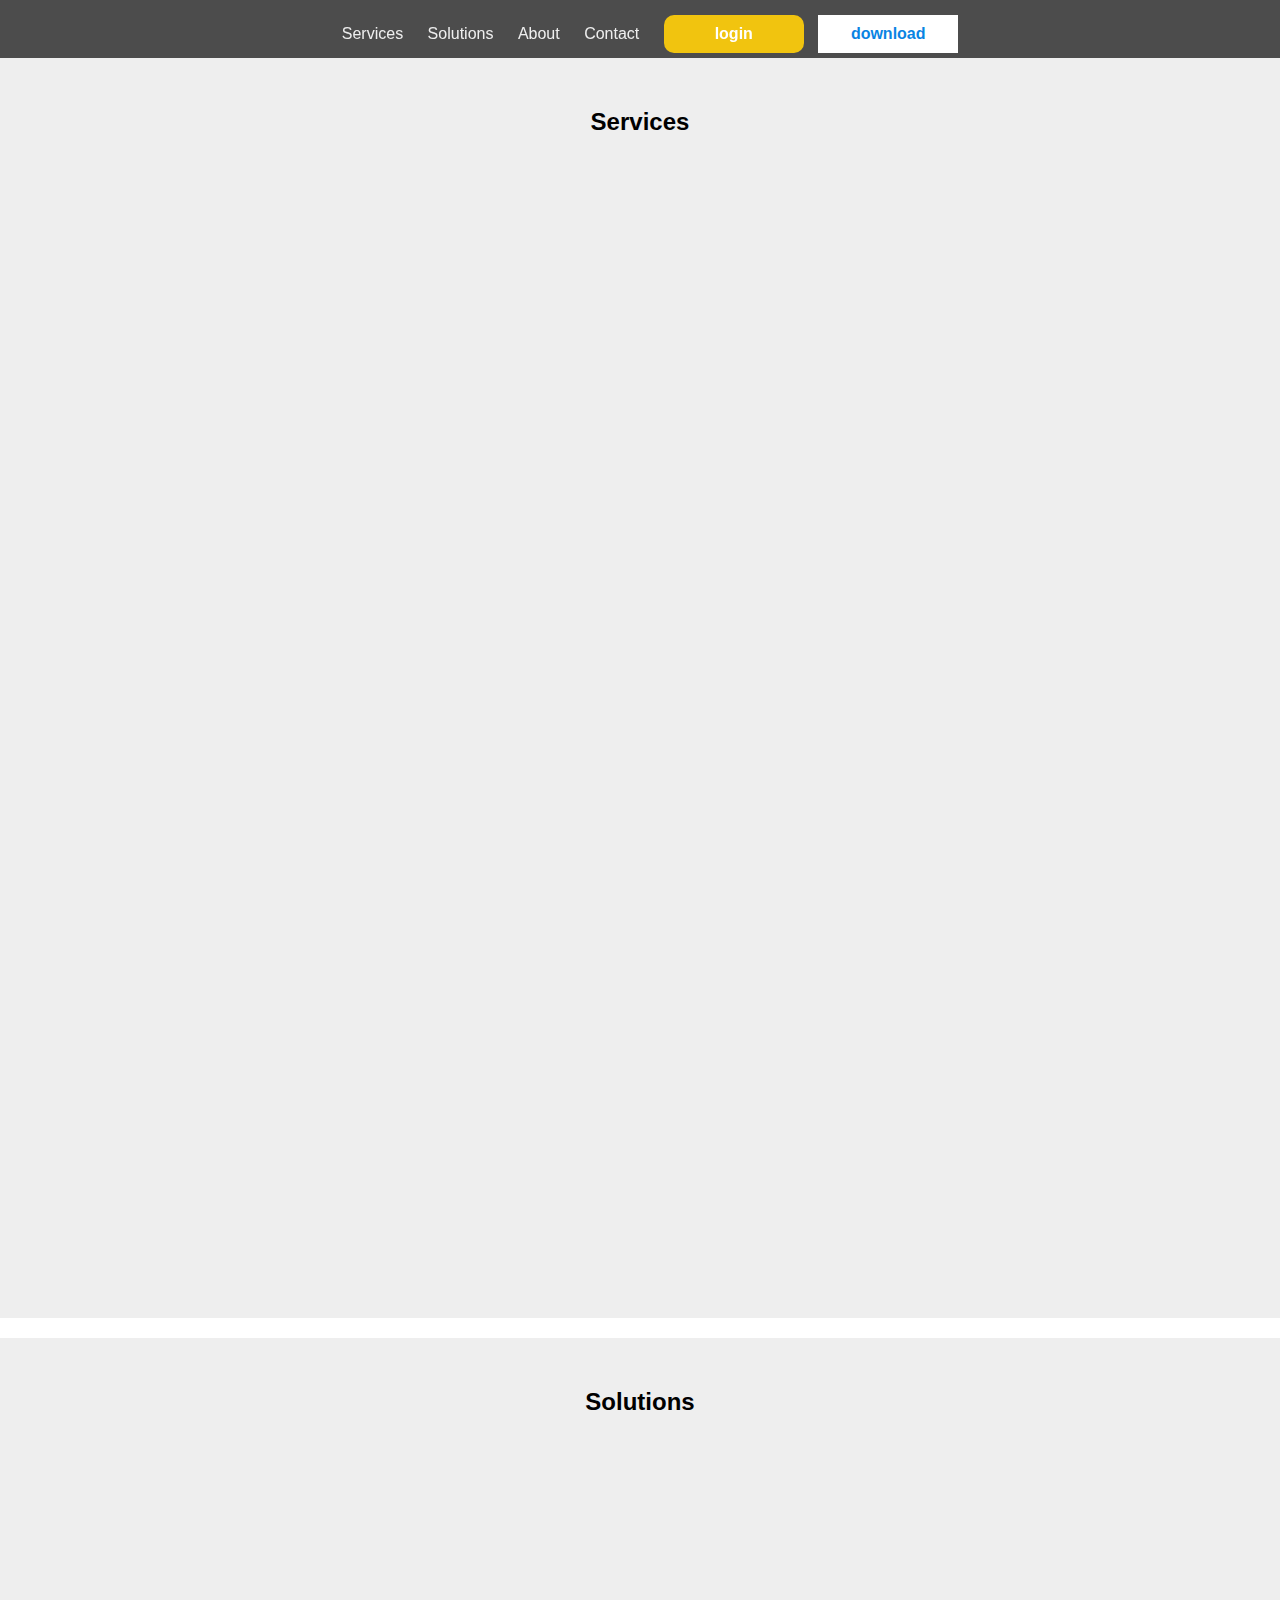
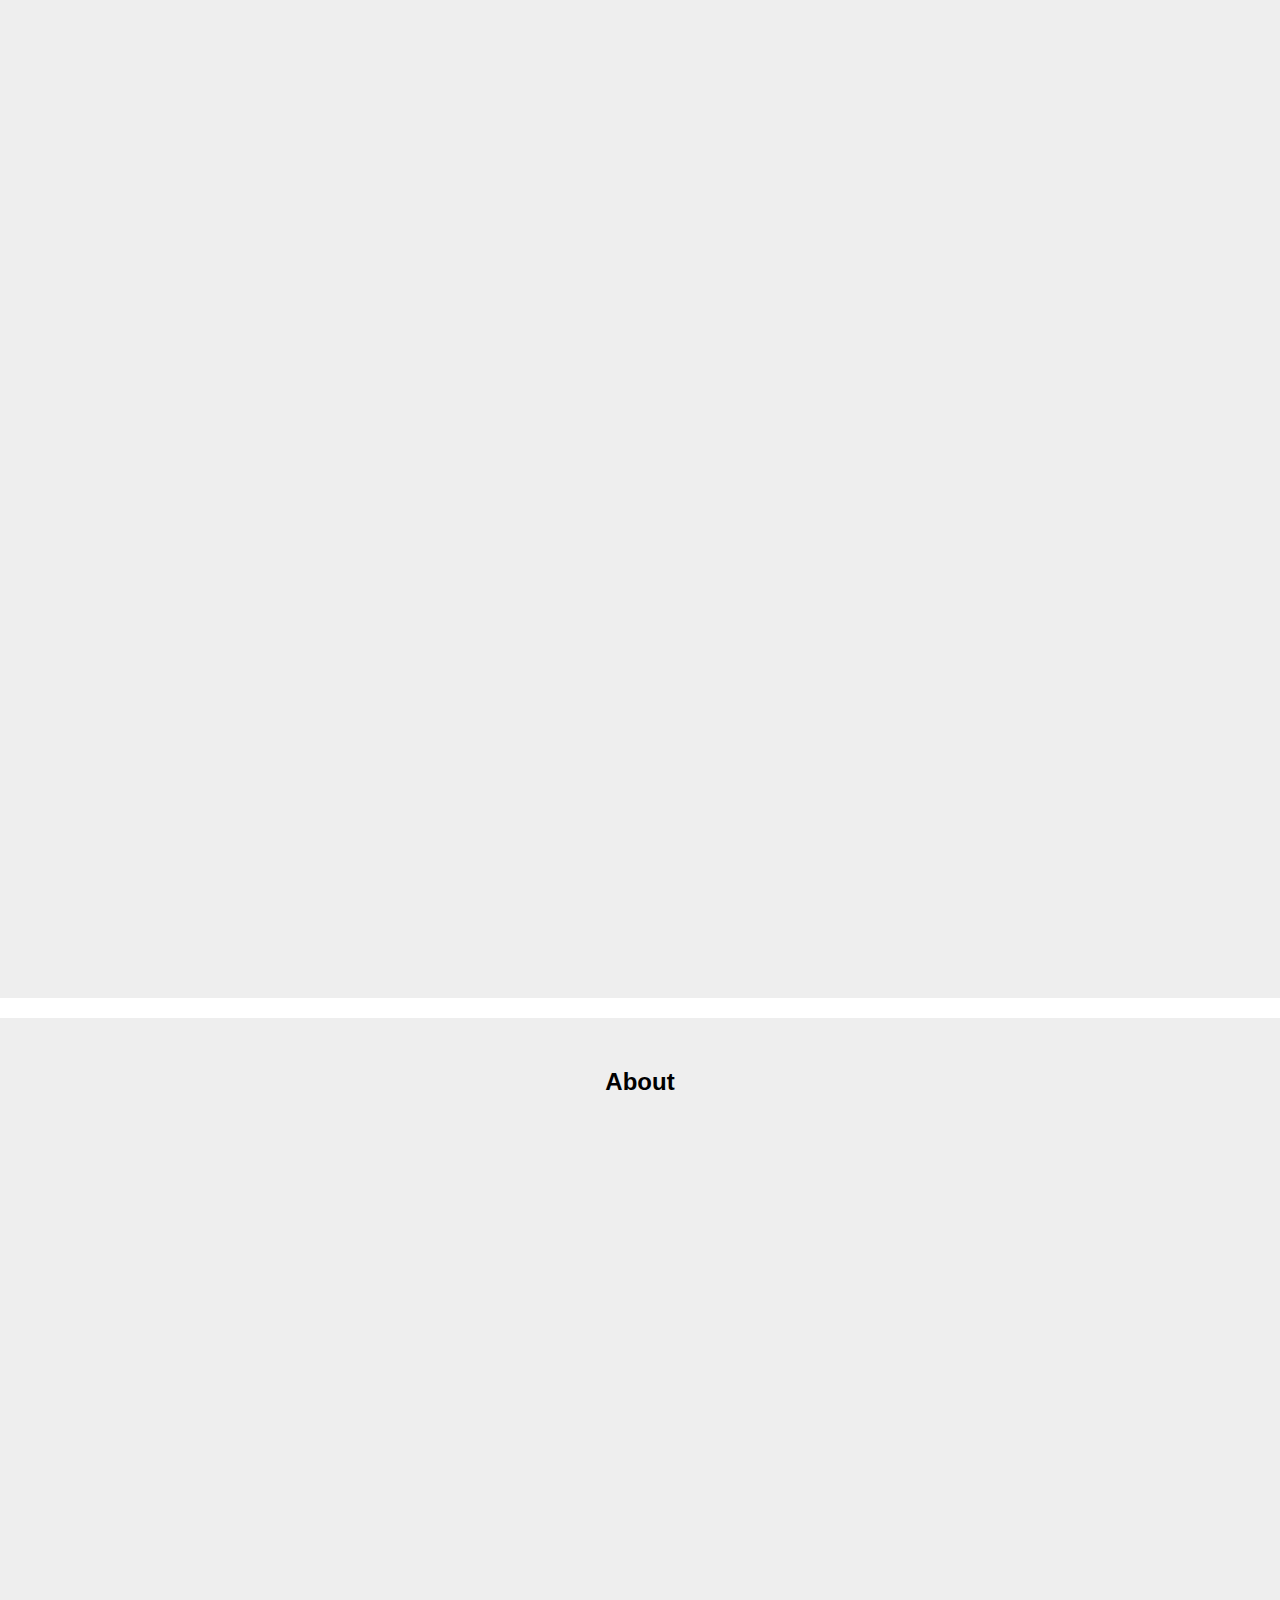
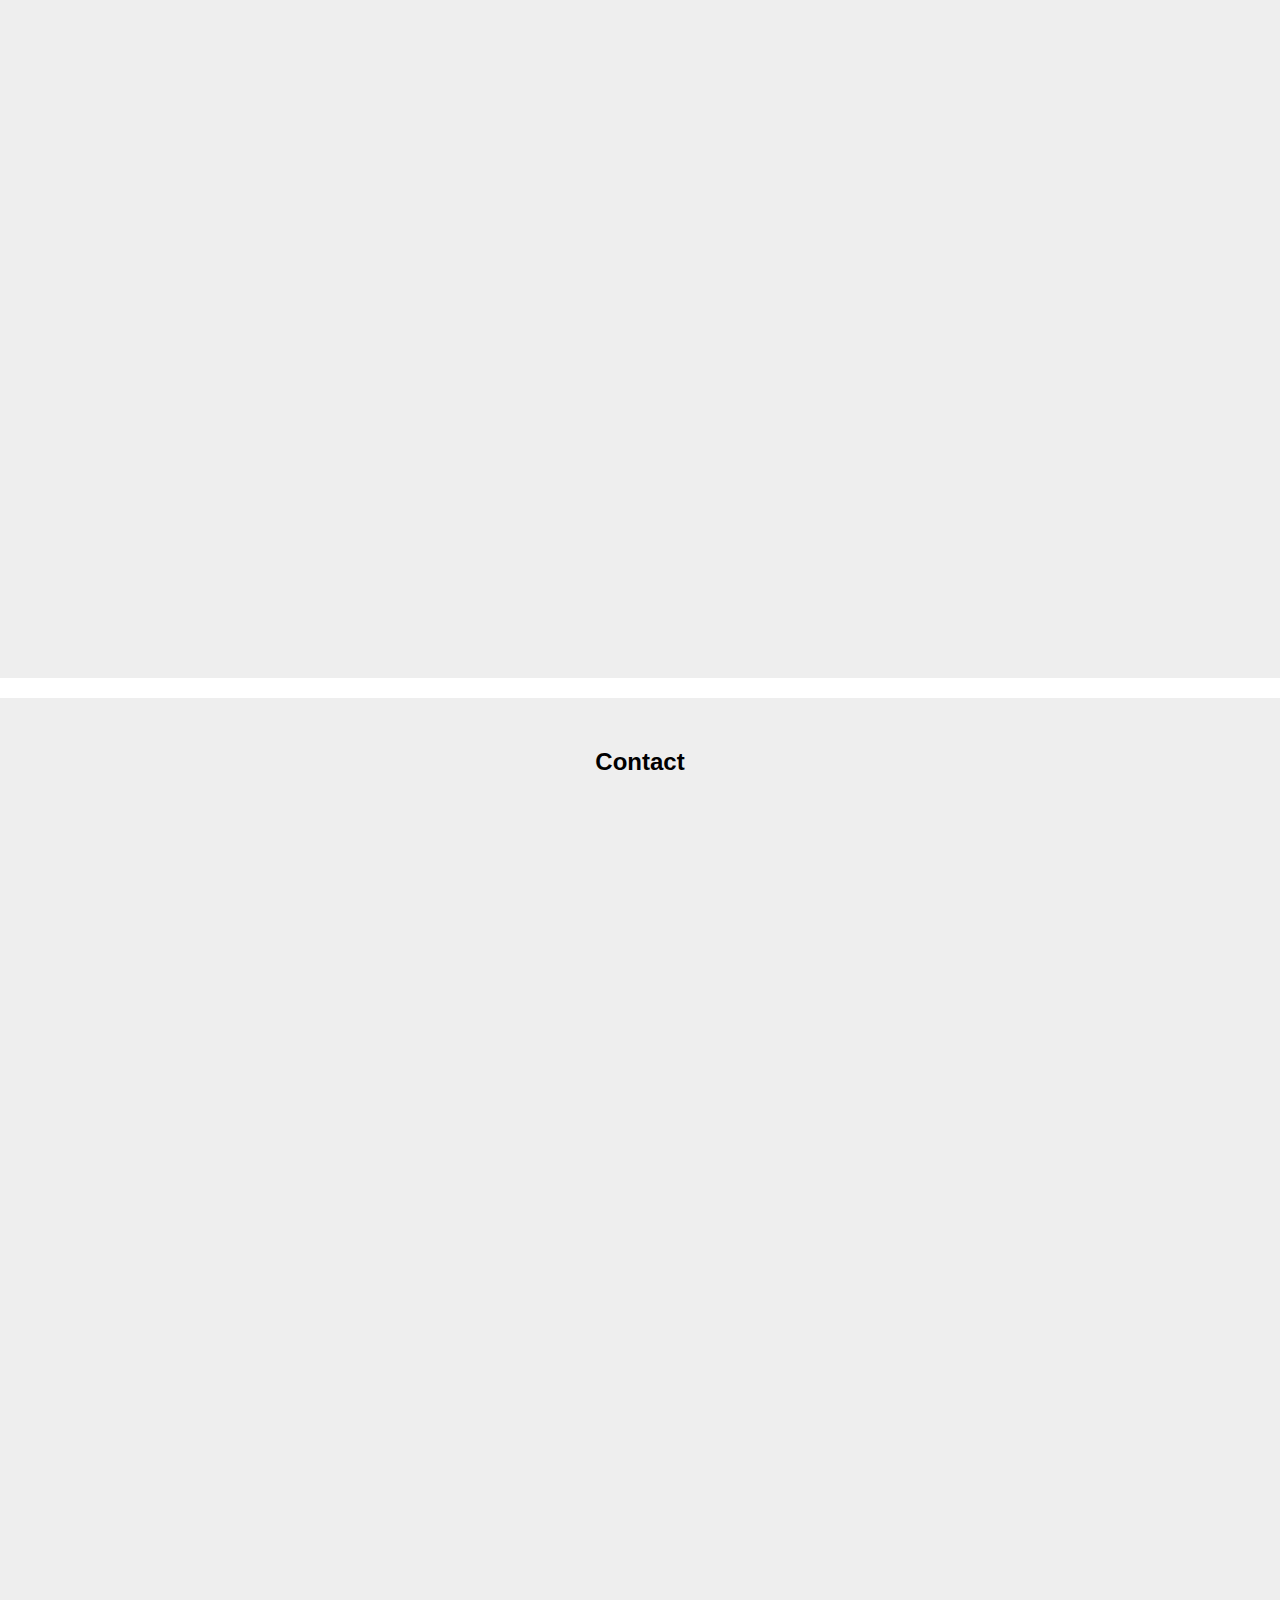
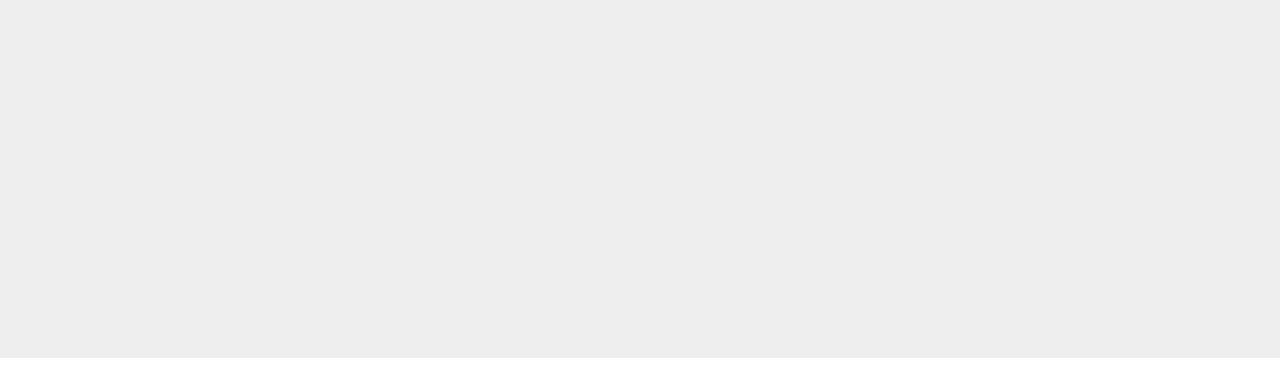
<file: jquery/index.html>
<!DOCTYPE html>
<html lang="en">
<head>
    <meta charset="UTF-8">
    <meta name="viewport" content="width=device-width, initial-scale=1.0">
    <title>jquery Tutorial</title>
    <link rel="stylesheet" href="css/normalize.css">
    <link rel="stylesheet" href="css/all.min.css">
    <link rel="stylesheet" href="css/style.css">
   
</head>
<body>
    <!-- start sections -->
    <ul class="navbar">
        <li> <a href="#" data-scroll="Services">Services</a></li>
        <li> <a href="#"  data-scroll="Solutions">Solutions </a></li>
        <li> <a href="#"  data-scroll="About">About </a></li>
        <li> <a href="#"  data-scroll="Contact">Contact </a></li>
        <button class="buttons-effects from-left">
            <span></span>
            <span>login</span>
        </button>
        <button class="buttons-effects border-left">
            <span></span>
            <span>download</span>
        </button>
        
    </ul>
   <div id="Services" class="block">
    <h2>Services</h2>
   </div>
   <div id="Solutions" class="block">
    <h2>Solutions</h2>
   </div>
   <div id="About" class="block">
    <h2>About</h2>
   </div>
   <div id="Contact" class="block">
    <h2>Contact</h2>
   </div>
   <!-- end sections -->
   <!-- start scroll to top -->
   <a class="scroll-to-top" href="#">
    <i class="fa-solid fa-chevron-up"></i>
   </a>



    <script src="js/jquery-3.7.1.min.js"></script>
    <script src="js/script.js"></script>
</body>
</html>
</file>
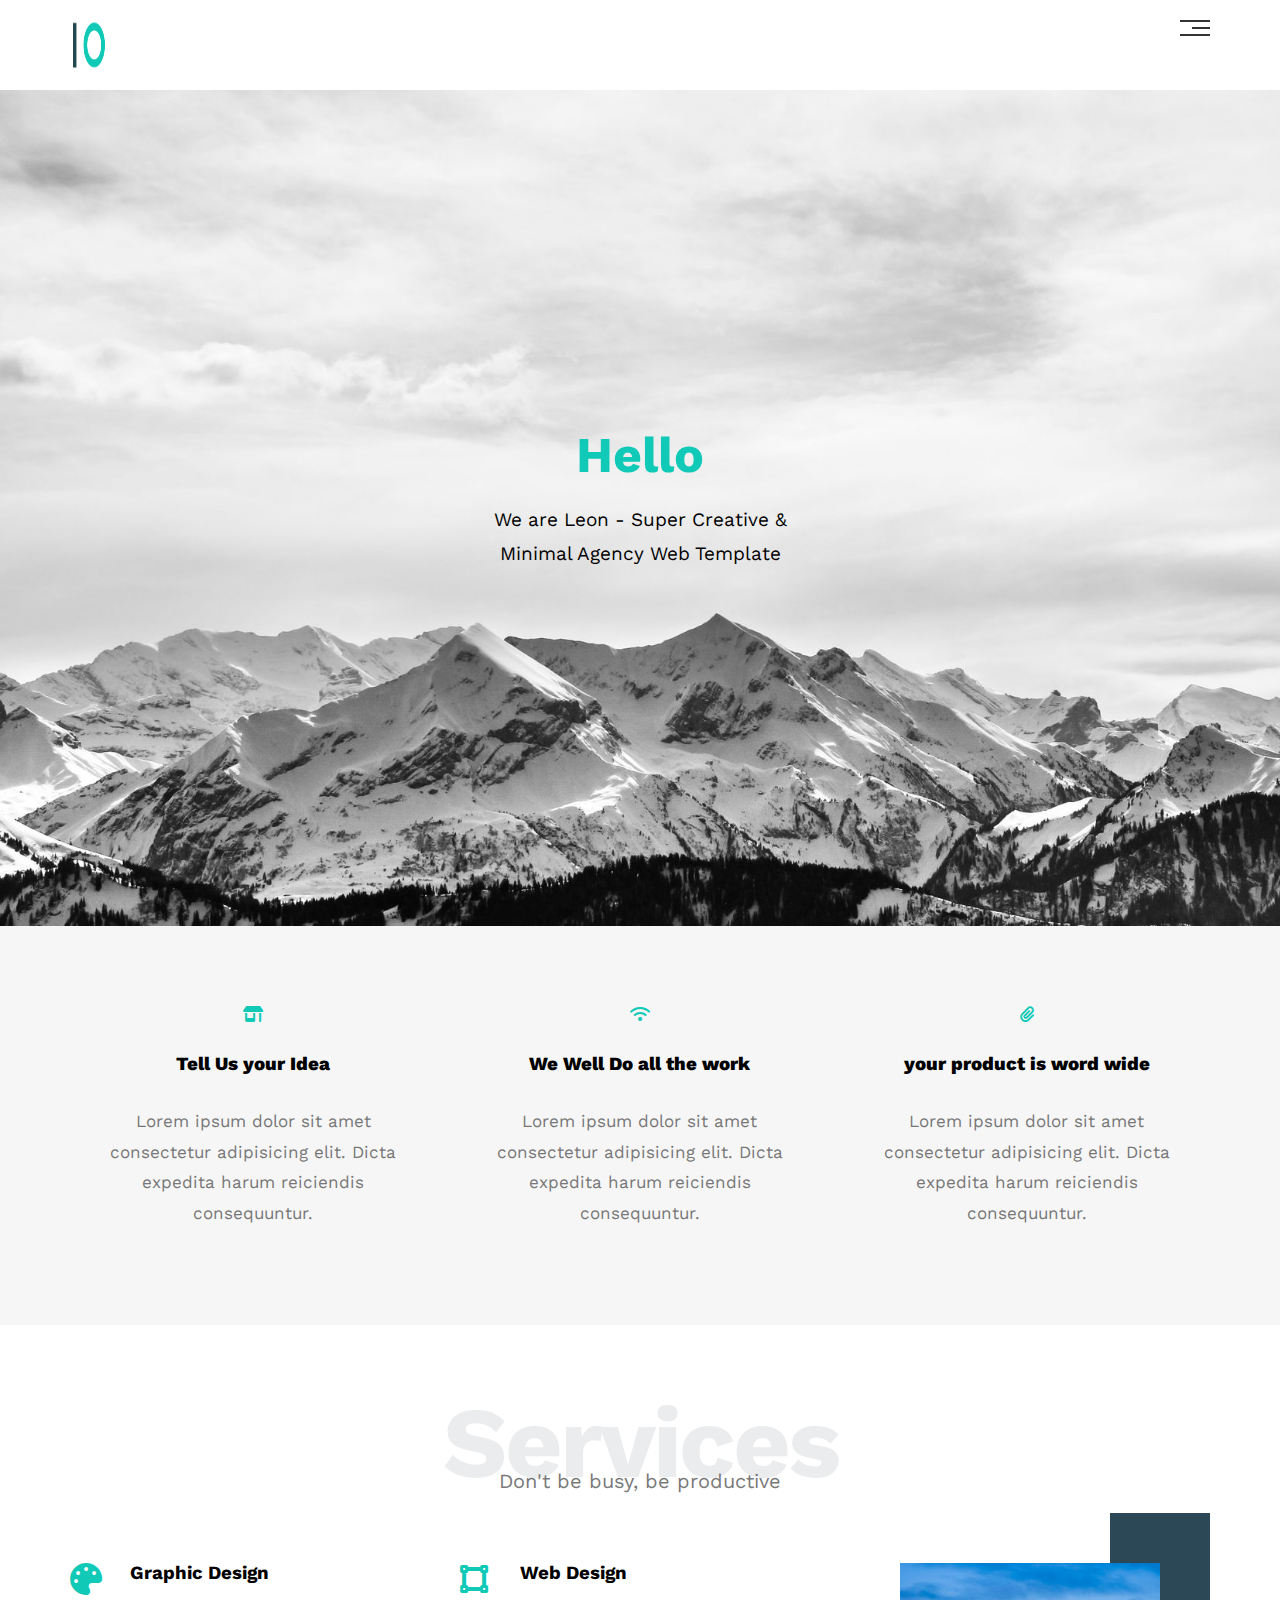
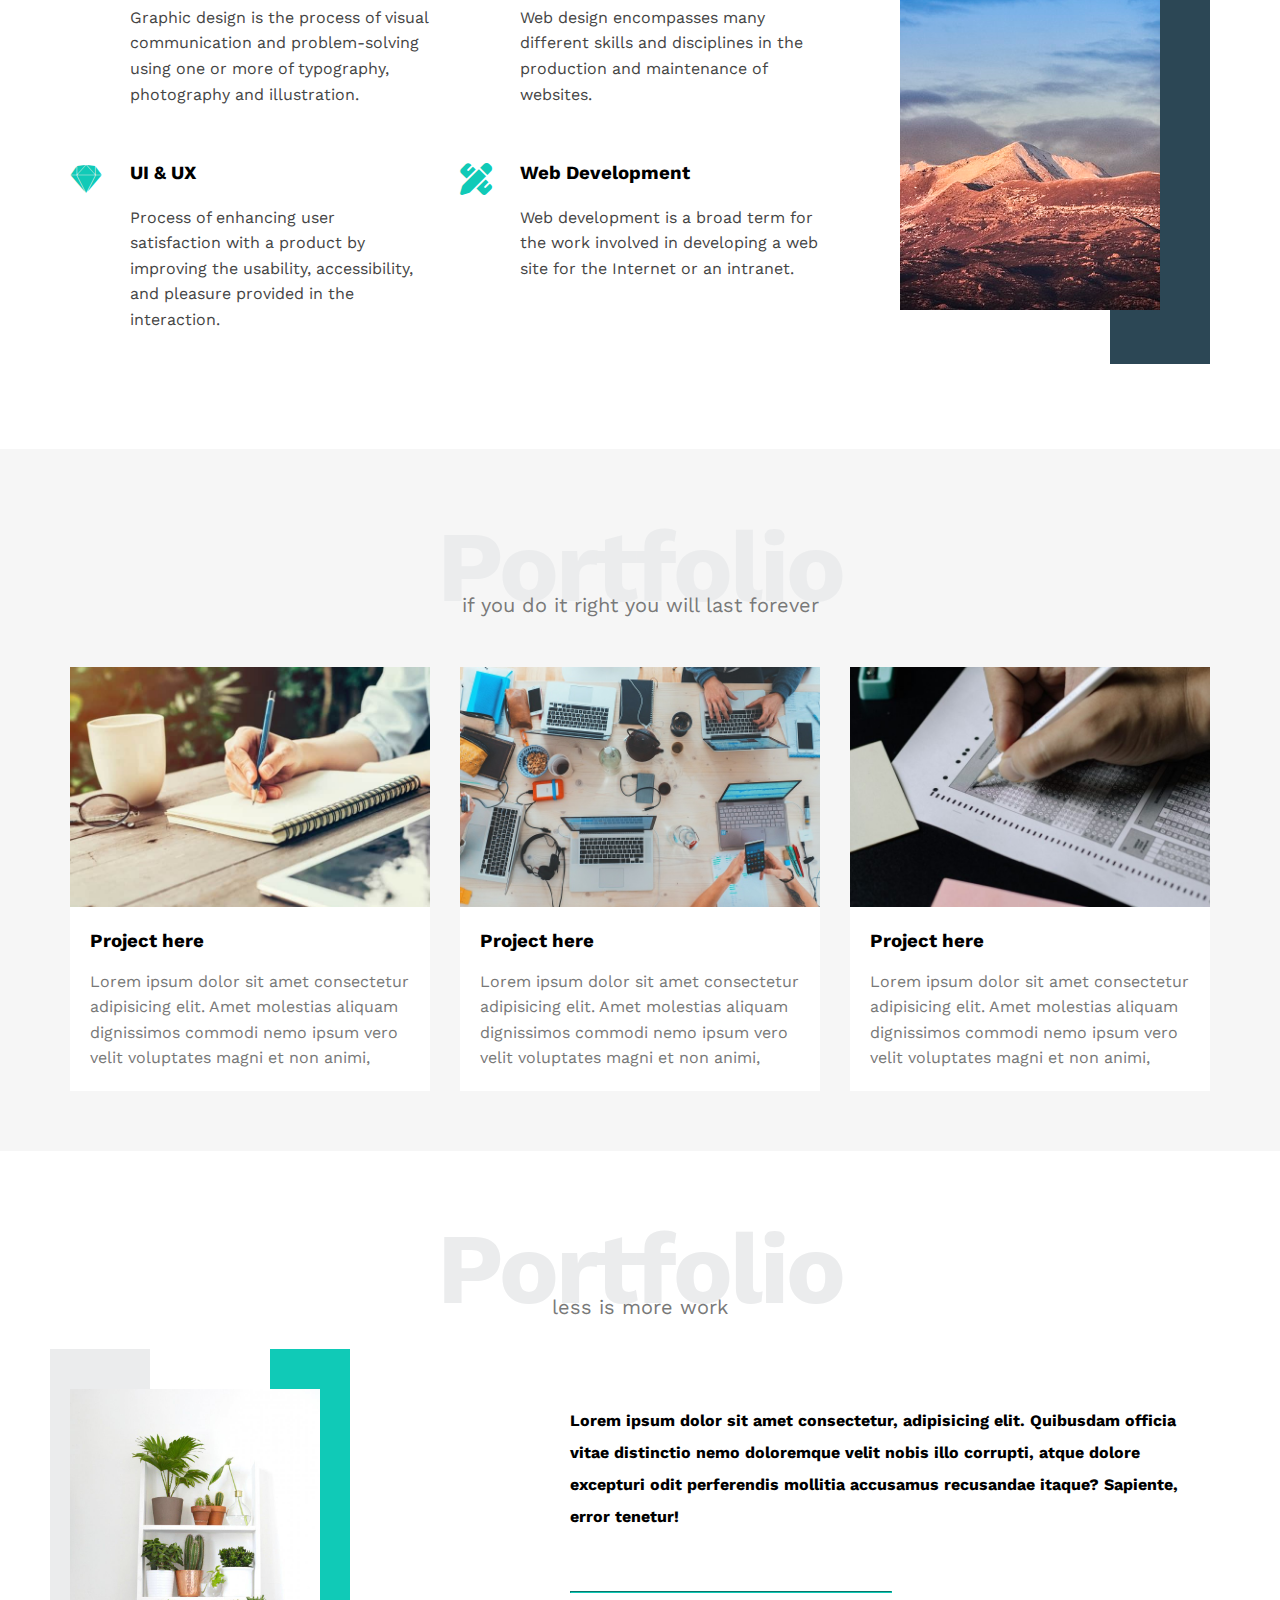
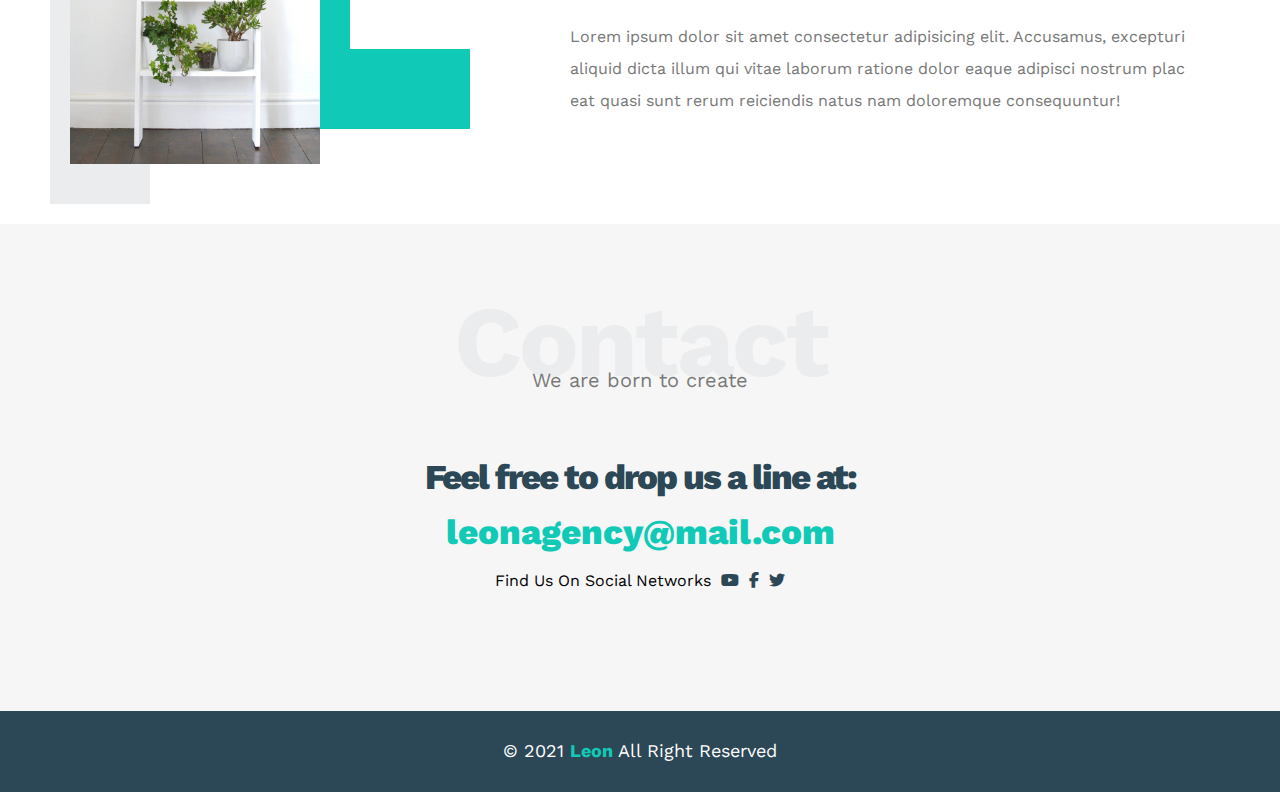
<file: template1/index.html>
<!DOCTYPE html>
<html lang="en">
<head>
    <meta charset="UTF-8">
    <meta name="viewport" content="width=device-width, initial-scale=1.0">
    <title>lean template one</title>
    <!--main template css file--> 
    <link rel="stylesheet" href="css/lean.css">
    <!--Render All elements normally-->
    <link rel="stylesheet" href="css/normalize.css">
    <!--font awesome pour les icones -->
    <link rel="stylesheet" href="css/all.min.css">
    <!--font family-->
    <link rel="preconnect" href="https://fonts.googleapis.com">
    <link rel="preconnect" href="https://fonts.gstatic.com" crossorigin>
    <link href="https://fonts.googleapis.com/css2?family=Work+Sans:ital,wght@0,100..900;1,100..900&display=swap" rel="stylesheet">

</head>
<body>
    <!--start header-->
   
    <div class="header">
        <div class="container">
            <img class="logo"  src="images/logo.png" alt="">
            <div class="links">
                <span class="icon">
                    <span></span>
                    <span></span>
                    <span></span>
                    </span>
                    <ul>
                        <li><a href="#services">Services</a></li>
                        <li><a href="#Portfolio">Portfolio</a></li>
                        <li><a href="#About">About</a></li>
                        <li><a href="#Contact">Contact</a></li>
                    </ul>
                </span>
            </div>
        </div>
    </div>
     <!--end header-->
     <!--start landing section-->
     <div class="landing">
        <div class="intro-text">
            <h1>Hello</h1>
            <p>We are Leon - Super Creative & Minimal Agency Web Template</p>
        </div>
     </div>
     <!--end landing section-->
     <!--start features-->
    <div class="features">
        <div class="container">
            <div class="feat">
                <i class="fa-solid fa-shop"></i>
                <h3>Tell Us your Idea</h3>
                <p>Lorem ipsum dolor sit amet consectetur adipisicing elit. Dicta expedita harum reiciendis consequuntur. </p>
            </div>
            <div class="feat">
                <i class="fa-solid fa-wifi"></i>
                <h3>We Well Do all the work</h3>
                <p>Lorem ipsum dolor sit amet consectetur adipisicing elit. Dicta expedita harum reiciendis consequuntur. </p>
            </div>
            <div class="feat">
                <i class="fa-sharp fa-solid fa-paperclip"></i>
                <h3>your product is word wide</h3>
                <p>Lorem ipsum dolor sit amet consectetur adipisicing elit. Dicta expedita harum reiciendis consequuntur. </p>
            </div>
        </div>
    </div>
<!--end features-->
<!--start services-->
<div class="services" id="services">
    <div class="container">
      <h2 class="special-heading">Services</h2>
      <p>Don't be busy, be productive</p>
      <div class="services-content">
        <div class="col">
          <!-- Start Service -->
          <div class="srv">
            <i class="fas fa-palette fa-2x"></i>
            <div class="text">
              <h3>Graphic Design</h3>
              <p>
                Graphic design is the process of visual communication and problem-solving using one or more of
                typography, photography and illustration.
              </p>
            </div>
          </div>
          <div class="srv">
            <i class="fab fa-sketch fa-2x"></i>
            <div class="text">
              <h3>UI & UX</h3>
              <p>
                Process of enhancing user satisfaction with a product by improving the usability, accessibility, and
                pleasure provided in the interaction.
              </p>
            </div>
          </div>
          <!-- End Service -->
        </div>
        <div class="col">
          <!-- Start Services -->
          <div class="srv">
            <i class="fas fa-vector-square fa-2x"></i>
            <div class="text">
              <h3>Web Design</h3>
              <p>
                Web design encompasses many different skills and disciplines in the production and maintenance of
                websites.
              </p>
            </div>
          </div>
          <div class="srv">
            <i class="fas fa-pencil-ruler fa-2x"></i>
            <div class="text">
              <h3>Web Development</h3>
              <p>
                Web development is a broad term for the work involved in developing a web site for the Internet or an
                intranet.
              </p>
            </div>
          </div>
          <!-- End Services -->
        </div>
        <div class="col">
          <div class="image image-column">
            <img decoding="async" src="images/services.jpg" alt="" />
          </div>
        </div>
      </div>
    </div>
  </div>
<!--end services-->
<!--start portfolio-->
<div class="portfolio" id="Portfolio" > <!--drna id bach mli nkliki 3la portfolio lif ul tmchili la page dyal portfolio-->
  <div class="container">
    <h2 class="special-heading">Portfolio</h2>
    <p>if you do it right you will last forever</p>
    <div class="portfolio-content">
     <div class="card">
       <img src="images/portfolio-1.jpg" alt="">
       <div class="info">
        <h3>Project here</h3>
        <p>Lorem ipsum dolor sit amet consectetur adipisicing elit. 
          Amet molestias aliquam dignissimos commodi nemo ipsum vero velit voluptates magni et non animi,</p>
       </div>
     </div>
     <div class="card">
      <img src="images/portfolio-2.jpg" alt="">
      <div class="info">
       <h3>Project here</h3>
       <p>Lorem ipsum dolor sit amet consectetur adipisicing elit. 
         Amet molestias aliquam dignissimos commodi nemo ipsum vero velit voluptates magni et non animi,</p>
      </div>
    </div>
    <div class="card">
      <img src="images/portfolio-3.jpg" alt="">
      <div class="info">
       <h3>Project here</h3>
       <p>Lorem ipsum dolor sit amet consectetur adipisicing elit. 
         Amet molestias aliquam dignissimos commodi nemo ipsum vero velit voluptates magni et non animi,</p>
      </div>
    </div>
    </div>
  </div>
</div>
<!--end portfolio-->
<!--start About-->
<div class="about">
  <div class="container">
    <h2 class="special-heading">Portfolio</h2>
    <p>less is more work</p>
    <div class="about-content">
      <div class="image">
        <img src="images/about.jpg" alt="">
      </div>
    <div class="text">
      <p>Lorem ipsum dolor sit amet consectetur, adipisicing elit. Quibusdam officia vitae distinctio nemo doloremque velit nobis illo corrupti, atque dolore excepturi odit
         perferendis mollitia accusamus recusandae itaque? Sapiente, error tenetur!</p>
         <hr>
         <p>Lorem ipsum dolor sit amet consectetur adipisicing elit. Accusamus, excepturi aliquid dicta illum qui vitae laborum ratione dolor eaque adipisci nostrum plac
          eat quasi sunt rerum reiciendis natus nam doloremque consequuntur!</p>
    </div>
    </div>
  </div>
</div>
<!--end About-->
 <!-- Start Contact -->
 <div class="contact">
  <div class="container">
    <h2 class="special-heading">Contact</h2>
    <p>We are born to create</p>
    <div class="info">
      <p class="label">Feel free to drop us a line at:</p>
      <a href="mailto:leonagency@mail.com?subject=Contact" class="link">leonagency@mail.com</a>
      <div class="social">
        Find Us On Social Networks
        <i class="fab fa-youtube"></i>
        <i class="fab fa-facebook-f"></i>
        <i class="fab fa-twitter"></i>
      </div>
    </div>
  </div>
</div>
<!-- End Contact -->
<!-- Start Footer -->
<div class="footer">&copy; 2021 <span>Leon</span> All Right Reserved</div>
<!-- End Footer -->

</body>
</html>
</file>
<file: jquery/css/style.css>
/*start heading*/
body {
    font-family: Tahoma , Arial;
    padding-top: 50px;
}
.scroll-to-top {
    background-color: #333;
    color: #FFF;
    display: inline-block;
    padding: 0px 5px 3px;
    position: fixed;
    right: 10px;
    bottom: 10px;
    display: none;
}
.navbar {
    list-style: none;
    margin: 0;
    padding: 5px;
    background-color: rgb(0, 0, 0, .7);
    color: #EEE;
    text-align: center;
    position: fixed;
    top: 0;
    left: 0;
    width: 100%;
    
}
.navbar li {
    display: inline-block;
    padding:10px;

}
.navbar li a {
    color: #EEE;
    text-decoration: none;
}
.navbar li a.active {
    color: #ffea00;
}
/*start buttons effects */
.buttons-effects {
    cursor: pointer;
    display: inline-block;
    text-align: center;
    margin-left: 10px;
    margin-top: 10px;
    background-color: #f1c40f;
    width: 140px;
    padding: 10px;
    border-radius: 10px;
    font-weight: bold;
    color:  #fff;
    border: none;
    position: relative;
    overflow: hidden;
    
}
.buttons-effects span:first-child{
position: absolute;
 left: 0;
 top: auto;
 display: block;
 
}
.buttons-effects.from-left span:first-child {
 top: 0;
 width: 0;
 height: 100%;
 background-color: #f39c12;
 z-index: 1;

}
.buttons-effects.from-left span:last-child{
position: relative;
z-index: 2;
}
.border-left{
    border-radius: 0;
    background-color: #fff;
    color: #0984e3;
    overflow: visible;
}
.buttons-effects.border-left span:first-child{
 position: absolute;
 left: 0;
 bottom: -3px;
    background-color:#0984e3 ;
    width:0;
    height: 4px;
    
}
/*end buttons-effects
/*start section*/
.block {
    height: 1200px;
    background-color: #EEE;
    margin-bottom: 20px;
    padding: 30px 0;
    text-align: center;
}
</file>
<file: template1/css/lean.css>
/*start variable*/
:root {
    --main-color:#10cab7;
    --secondary-color:#2c4755;
    --section-padding: 60px;
    --section-background: #f6f6f6;
    --main-duration: 0.3s;

}
/*end variable*/

/* Start Global Rules */
* {
    -webkit-box-sizing: border-box;
    -moz-box-sizing: border-box;
    box-sizing: border-box;
}
html {
    scroll-behavior: smooth; /*bach mli nkliki matalan 3la scroll yhawdli l services bchwiya*/
}
body {
    font-family: "Work Sans", sans-serif;
}
.container{
    padding-left: 15px ;
    padding-right: 15px;
    margin-left: auto;
    margin-right: auto;
}
/*small*/
@media (min-width: 768px) {
    .container {
        width: 750px;
    } 
}
/* Meduim */
@media (min-width: 992px) {
    .container {
        width: 970px;
    } 
}
/*large*/
@media (min-width:1200px) {
    .container {
        width:1170px;
    }
    
}
/*End global rules*/
/*start  components*/
.special-heading {
    margin: 0;
    text-align: center;
    color: #ebeced;
    font-weight: bold;
    font-size: 100px;
    letter-spacing: -3px;
}
.special-heading + p {
    font-size: 20px;
    text-align: center;
    margin: -30px 0;
    color: #797979;
}
@media (max-width: 767px) {
    .special-heading {
        font-size: 60px;
    }
   .special-heading + p {
    margin-top: -20px;
   } 
}

/*end  components*/
/*start header*/
.header {
 padding: 20px;
}
.header .container {
    display: flex;
    justify-content: space-between;
    align-content: center;
}
.header .logo {
    width: 60px;
    height: 50px;
}
.header .links {
 position: relative;
}
.header .links:hover .icon span:nth-child(2) {
    width: 100%;
}
.header .links .icon {
    width: 30px;
    display: flex;
    flex-wrap: wrap;
    justify-content: flex-end;
}
.header .links .icon span {
    background-color: #333;
    margin-bottom: 5px;
    height: 2px;

}
.header .links .icon span:first-child {
 width: 100%;
}
.header .links .icon span:nth-child(2) {
 width: 60%;
 transition:var(--main-duration);
}
.header .links .icon span:last-child {
 width: 100%;
}
.header .links ul {
    list-style: none;
    margin: 0;
    padding: 0;
    background-color: #f6f6f6;
    position: absolute;
    right: 0;
    min-width: 200px;
    top: calc(100% + 15px);
   display: none;
   z-index: 1;
}
.header .links ul::before {
    content: "";
    border-width: 10px;
    border-style: solid;
    border-color: transparent transparent #f6f6f6 transparent;
    position: absolute;
    right: 5px;
    top: -19px;
}
.header .links:hover ul {
    display: block; /* ya3ni ul 3atban*/
}  
.header .links ul li a {
    display: block;
    padding: 15px;
    text-decoration: none;
    color: #333;
    transition: var(--main-duration);
}
.header .links ul li a:hover {
    padding-left: 25px;
}
.header .links ul li:not(:last-child) a {
    border-bottom: 1px solid #ddd;
}
/*end haader*/
/*start landing section*/
.landing {
    background-image: url(../images/landing.jpg);
    background-size: cover;
    height: calc(100vh - 64px);
    position: relative;
}
.landing .intro-text {
  position: absolute;
  top: 50%;
  left: 50%;
  transform: translate(-50%, -50%);
  text-align: center;
  width: 320px;
  max-width: 100%;
}
.landing .intro-text h1 {
    margin: 0;
    font-weight: bold;
    font-size: 50px;
    color: var(--main-color);
}
.landing .intro-text p {
    font-size: 19px;
    line-height: 1.8;
}
/*end landing section*/
/*start features*/
.features {
    padding-top: var(--section-padding);
    padding-bottom: var(--section-padding);
    background-color: var(--section-background);
}
.features .container {
    display: grid;
    grid-template-columns: repeat(auto-fill, minmax(300px, 1fr));
    grid-gap: 20px;
}
.features .feat {
  padding: 20px;
  text-align: center;
}
.features .feat i {
    color: var(--main-color);
}
.features .feat h3 {
 font-weight: 800;
 margin: 30px 0;
}
.features .feat p {
 line-height: 1.8;
 color: #777;
 font-size: 17px;
}

/*end features*/
/*start services*/
.services {
    padding-top: var(--section-padding);
    padding-bottom: var(--section-padding)
}
.services .services-content {
    display: grid;
    grid-template-columns: repeat(auto-fill, minmax(300px, 1fr));
    grid-gap: 30px;
    margin-top: 100px;
  }
  .services .services-content .srv {
    display: flex;
    margin-bottom: 40px;
  }
  @media (max-width: 767px) {
    .services .services-content .srv {
      flex-direction: column;
      text-align: center;
    }
  }
  .services .services-content .srv i {
    color: var(--main-color);
    flex-basis: 60px;
  }
  .services .services-content .srv .text {
    flex: 1;
  }
  .services .services-content .srv .text h3 {
    margin: 0 0 20px;
  }
  .services .services-content .srv .text p {
    color: #444;
    font-weight: 300px;
    line-height: 1.6;
  }
  .services .services-content .image {
    text-align: center;
    position: relative;
  }
  .services .services-content .image::before {
    content: '';
    position: absolute;
    background-color: var(--secondary-color);
    width: 100px;
    height: calc(100% + 100px);
    top: -50px;
    right: 0;
    z-index: -1;

  }
  .services .services-content .image img {
    width: 260px;
  }
  @media (max-width: 1199px) {
    .image-column {
        display: none;
    }
  }
/*end services*/
/*start portfolio*/
.portfolio {
    padding-top: var(--section-padding);
    padding-bottom: var(--section-padding);
    background-color: var(--section-background);
}
.portfolio .portfolio-content {
    display: grid;
    grid-template-columns: repeat(auto-fill, minmax(300px, 1fr));
    grid-gap: 30px;
    margin-top: 80px;
}
.portfolio .portfolio-content .card {
    background-color: white;
}
.portfolio .portfolio-content .card img {
    max-width: 100%;
}
.portfolio .portfolio-content .card .info {
    padding: 20px;
}
.portfolio .portfolio-content .card .info h3 {
 margin: 0;
}
.portfolio .portfolio-content .card .info p {
 color: #777;
 line-height: 1.6;
 margin-bottom: 0;
}
/*end portfolio*/
/*start about*/
.about {
    padding-top: var(--section-padding);
    padding-bottom: var(--section-padding); 
}
.about .about-content {
    margin-top: 100px;
    display: flex;
    flex-wrap: wrap;
    justify-content: space-between;
}
@media (max-width: 991px) {
    .about .about-content {
      flex-direction: column;
      text-align: center;
    }
  }
.about .about-content .image {
    position:relative;
    width: 250px;
    height: 375px;
}
@media (max-width: 991px) {
    .about .about-content .image {
      margin: 0 auto 60px;
    }
  }
.about .about-content .image::before {
    content: "";
    position: absolute;
    background-color: #ebeced;
    width: 100px;
    height: calc(100% + 80px);
    top: -40px;
    left: -20px;
    z-index: -1;

}
.about .about-content .image::after {
    top: -40px;
  content: "";
  position: absolute;
  width: 120px;
  height: 300px;
  border-left: 80px solid var(--main-color);
  border-bottom: 80px solid var(--main-color);
  z-index: -1;
  right: -150px;
}
@media (max-width: 991px) {
    .about .about-content .image::before,
    .about .about-content .image::after {
      display: none;
    }
  }
.about .about-content .image img {
    max-width: 100%;
}
.about .about-content .text {
    flex-basis: calc(100% - 500px);
}
.about .about-content .text p:first-of-type {
    font-weight: bold;
    line-height: 2;
    margin-bottom: 50px;
  }
  .about .about-content .text hr {
    width: 50%;
    display: inline-block;
    border-color: var(--main-color);
  }
  .about .about-content .text p:last-of-type {
    line-height: 2;
    color: #777;
  }
/*end about*/
/* Start Contact */
.contact {
    padding-top: var(--section-padding);
    padding-bottom: var(--section-padding);
    background-color: var(--section-background);
  }
  .contact .info {
    padding-top: var(--section-padding);
    padding-bottom: var(--section-padding);
    text-align: center;
  }
  .contact .info .label {
    font-size: 35px;
    font-weight: 800;
    color: var(--secondary-color);
    letter-spacing: -2px;
    margin-bottom: 15px;
  }
  .contact .info .link {
    display: block;
    font-size: 35px;
    font-weight: 800;
    color: var(--main-color);
    text-decoration: none;
  }
  .contact .info .social {
    display: flex;
    justify-content: center;
    margin-top: 20px;
    font-size: 16px;
  }
  .contact .info .social i {
    margin-left: 10px;
    color: var(--secondary-color);
  }
  @media (max-width: 767px) {
    .contact .info .label,
    .contact .info .link {
      font-size: 25px;
    }
  }
  /* End Contact */
  /* Start Footer */
.footer {
    background-color: var(--secondary-color);
    color: white;
    padding: 30px 10px;
    text-align: center;
    font-size: 18px;
  }
  .footer span {
    font-weight: bold;
    color: var(--main-color);
  }
  /* End Footer */
</file>
